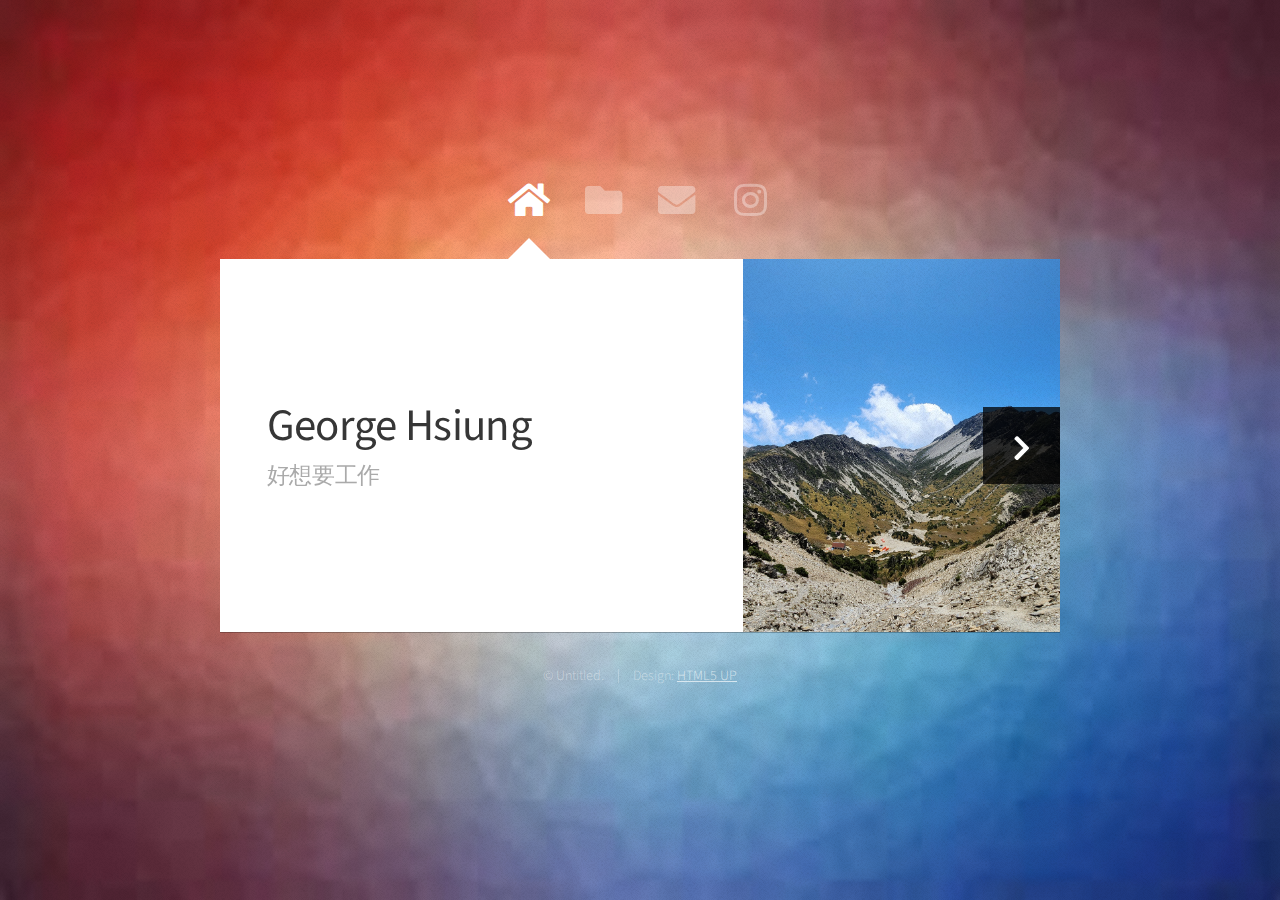
<file: portfolio-1/index.html>
<!DOCTYPE HTML>
<html>
	<head>
		<title>Fintech AI III - George</title>
		<meta charset="utf-8" />
		<meta name="viewport" content="width=device-width, initial-scale=1, user-scalable=no" />
		<link rel="stylesheet" href="assets/css/main.css" />
		<noscript><link rel="stylesheet" href="assets/css/noscript.css" /></noscript>
	</head>
	<body class="is-preload">

		<!-- Wrapper-->
			<div id="wrapper">

				<!-- Nav -->
					<nav id="nav">
						<a href="#" class="icon solid fa-home"><span>Home</span></a>
						<a href="#work" class="icon solid fa-folder"><span>Work</span></a>
						<a href="#contact" class="icon solid fa-envelope"><span>Contact</span></a>
						<a target="_blank" href="https://www.instagram.com/" class="icon brands fa-instagram"><span>Twitter</span></a>
					</nav>

				<!-- Main -->
					<div id="main">

						<!-- Me -->
							<article id="home" class="panel intro">
								<header>
									<h1>George Hsiung</h1>
									<p>好想要工作</p>
								</header>
								<a href="#work" class="jumplink pic">
									<span class="arrow icon solid fa-chevron-right"><span>See my work</span></span>
									<img src="images/me2.jpg" alt="" />
								</a>
							</article>

						<!-- Work -->
							<article id="work" class="panel">
								<header>
									<h2>作品集</h2>
								</header>
								<p>
									網站開發練習
								</p>
								<section>
									<div class="row">
										<div class="col-4 col-6-medium col-12-small">
											<a target="_blank" href="hello_html/index.html" class="image fit"><img src="images/hello_html.png" alt=""></a>
										</div>
										<div class="col-4 col-6-medium col-12-small">
											<a target="_blank" href="hello_css/index1.html" class="image fit"><img src="images/hello_css.png" alt=""></a>
										</div>
										<div class="col-4 col-6-medium col-12-small">
											<a target="_blank" href="box_model/index.html" class="image fit"><img src="images/box_model.png" alt=""></a>
										</div>
										<div class="col-4 col-6-medium col-12-small">
											<a target="_blank" href="chatting_css/" class="image fit"><img src="images/chat_css.png" alt=""></a>
										</div>
										<!-- <div class="col-4 col-6-medium col-12-small">
											<a href="#" class="image fit"><img src="images/pic04.jpg" alt=""></a>
										</div>
										<div class="col-4 col-6-medium col-12-small">
											<a href="#" class="image fit"><img src="images/pic05.jpg" alt=""></a>
										</div>
										<div class="col-4 col-6-medium col-12-small">
											<a href="#" class="image fit"><img src="images/pic06.jpg" alt=""></a>
										</div>
										<div class="col-4 col-6-medium col-12-small">
											<a href="#" class="image fit"><img src="images/pic07.jpg" alt=""></a>
										</div>
										<div class="col-4 col-6-medium col-12-small">
											<a href="#" class="image fit"><img src="images/pic08.jpg" alt=""></a>
										</div>
										<div class="col-4 col-6-medium col-12-small">
											<a href="#" class="image fit"><img src="images/pic09.jpg" alt=""></a>
										</div>
										<div class="col-4 col-6-medium col-12-small">
											<a href="#" class="image fit"><img src="images/pic10.jpg" alt=""></a>
										</div>
										<div class="col-4 col-6-medium col-12-small">
											<a href="#" class="image fit"><img src="images/pic11.jpg" alt=""></a>
										</div>
										<div class="col-4 col-6-medium col-12-small">
											<a href="#" class="image fit"><img src="images/pic12.jpg" alt=""></a>
										</div> -->
									</div>
								</section>
							</article>

						<!-- Contact -->
							<article id="contact" class="panel">
								<header>
									<h2>Contact Me</h2>
								</header>
								<form action="#" method="post">
									<div>
										<div class="row">
											<div class="col-6 col-12-medium">
												<input type="text" name="name" placeholder="Name" />
											</div>
											<div class="col-6 col-12-medium">
												<input type="text" name="email" placeholder="Email" />
											</div>
											<div class="col-12">
												<input type="text" name="subject" placeholder="Subject" />
											</div>
											<div class="col-12">
												<textarea name="message" placeholder="Message" rows="6"></textarea>
											</div>
											<div class="col-12">
												<input type="submit" value="Send Message" />
											</div>
										</div>
									</div>
								</form>
							</article>

					</div>

				<!-- Footer -->
					<div id="footer">
						<ul class="copyright">
							<li>&copy; Untitled.</li><li>Design: <a href="http://html5up.net">HTML5 UP</a></li>
						</ul>
					</div>

			</div>

		<!-- Scripts -->
			<script src="assets/js/jquery.min.js"></script>
			<script src="assets/js/browser.min.js"></script>
			<script src="assets/js/breakpoints.min.js"></script>
			<script src="assets/js/util.js"></script>
			<script src="assets/js/main.js"></script>

	</body>
</html>
</file>
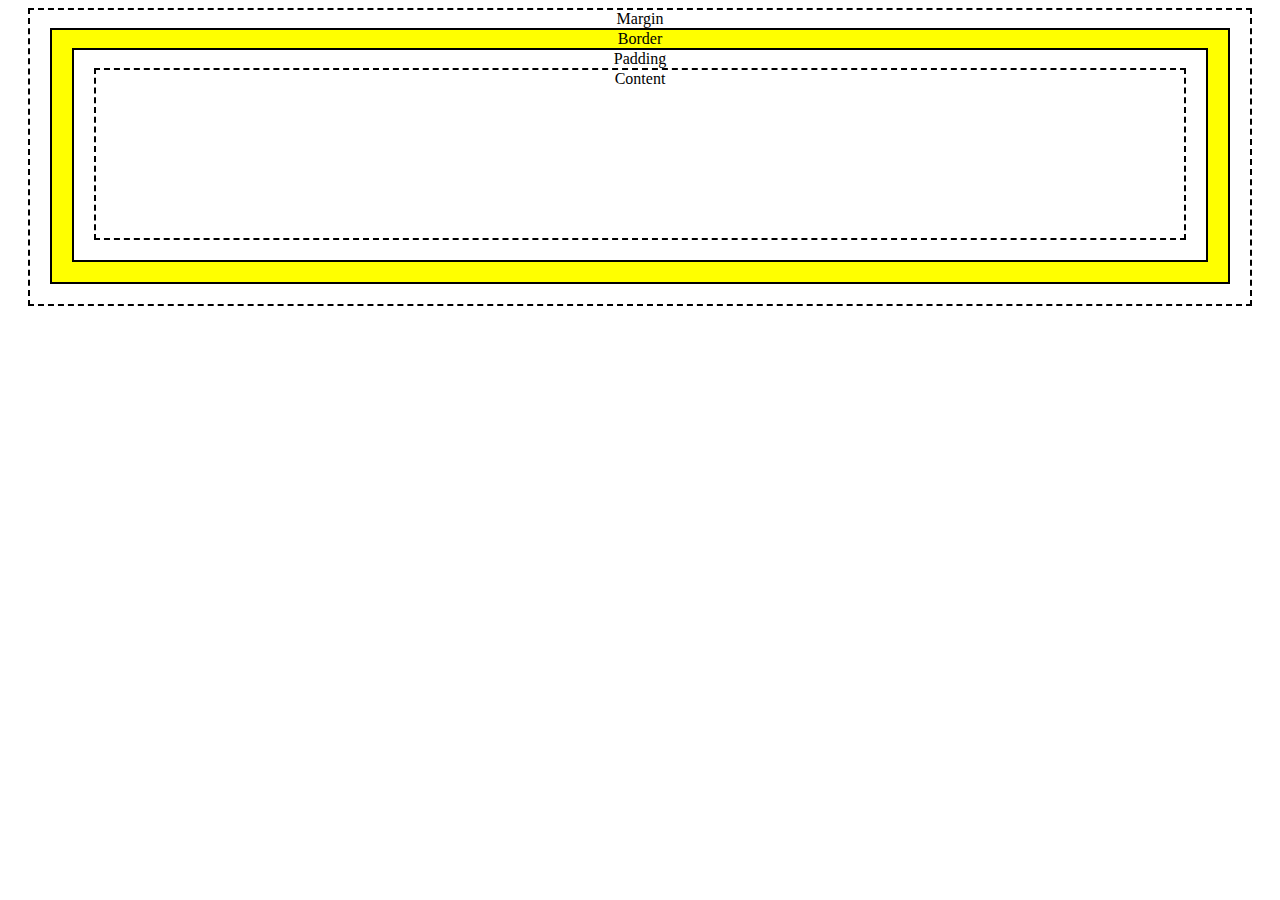
<file: portfolio-1/box_model/index.html>
<!DOCTYPE html>
<html>
    <head>
        <meta charset="utf-8">
        <title></title>
        <link rel="stylesheet" href="style2.css">
    </head>
    <body>
        <div class="box" id="BoxMargin"> Margin
            <div class="box" id="BoxBorder"> Border
                <div class="box" id="BoxPadding"> Padding
                    <div class="box" id="BoxContent"> Content </div>
                </div>
            </div>
        </div>
        <!-- <p class="BoxBorder">123</p> -->
    </body>
</html>
</file>
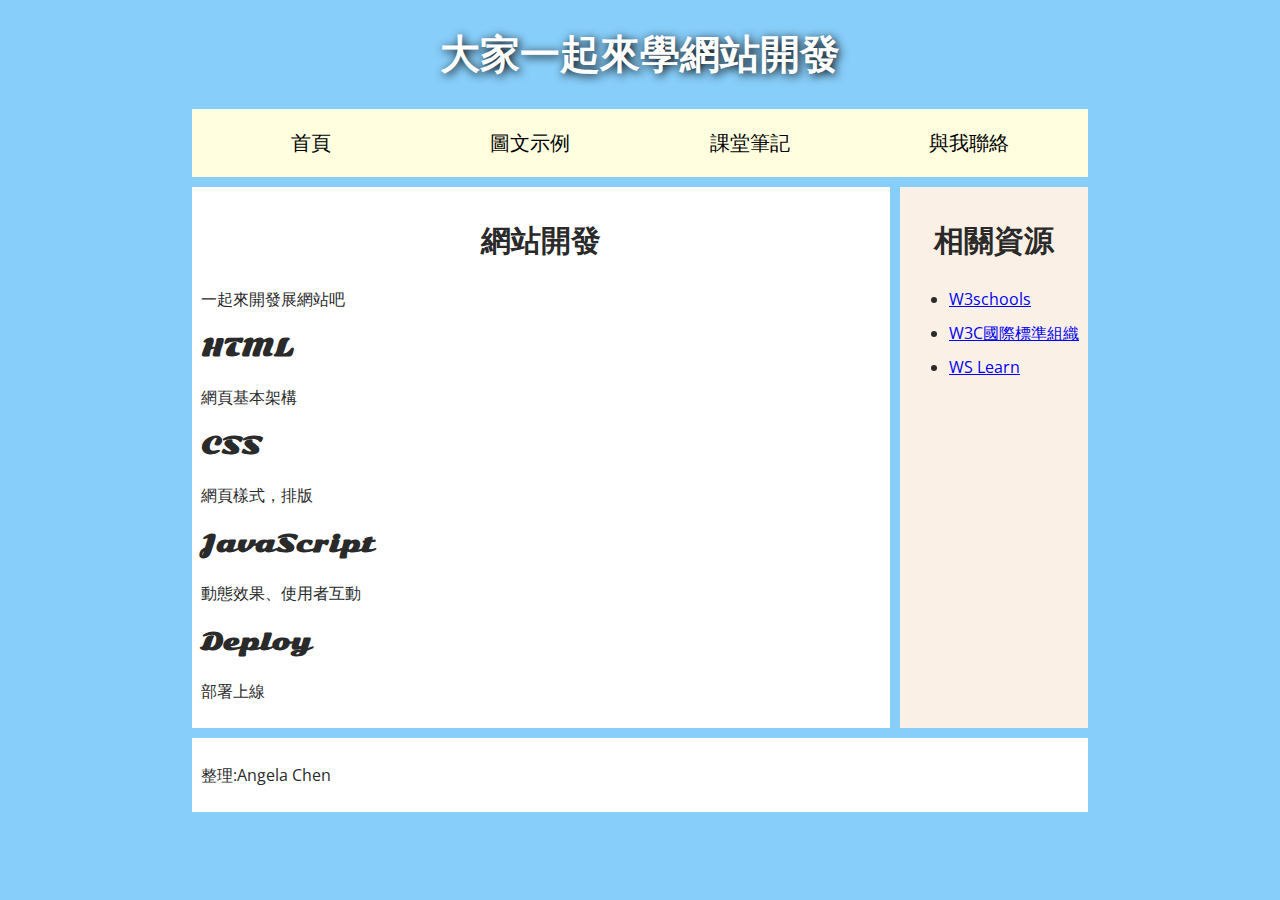
<file: portfolio-1/hello_html/index.html>
<!DOCTYPE html>
<html>
    <head>
        <meta charset="utf-8">
        <title>My web</title>
        <link href="https://fonts.googleapis.com/css?family=Open+Sans+Condensed:300|Sonsie+One " rel="stylesheet">
        <link href="style.css" rel="stylesheet">
    </head>
    <body>
        <header>
            <h1>大家一起來學網站開發</h1>
        </header>
        <nav>
            <ul>
                <li><a href = " # ">首頁</a></li>
                <li><a href = " images.html ">圖文示例</a></li>
                <li><a href = " # ">課堂筆記</a></li>
                <li><a href = " mailto:fg884562@gmail.com ">與我聯絡</a></li>
            </ul>
        </nav>
        <main>
            <article>
                <h2>網站開發</h2>
                <p>一起來開發展網站吧</p>
                <h3>HTML</h3>
                <p>網頁基本架構</p>
                <h3>CSS</h3>
                <p>網頁樣式，排版</p>
                <h3>JavaScript</h3>
                <p>動態效果、使用者互動</p>
                <h3>Deploy</h3>
                <p>部署上線</p>
            </article>
            <aside>
                <h2>相關資源</h2>
                <ul>
                    <li><a target="_blank" href = " https://www.w3schools.com/">W3schools</a></li>
                    <li><a target="_blank" href = " https://www.w3.org.tw/">W3C國際標準組織</a></li>
                    <li><a target="_blank" href = " https://docs.microsoft.com/learn/">WS Learn</a></li>
                </ul>
            </aside>
    </main>
    <footer>
        <p>整理:Angela Chen</p>
    </footer>
  
    </body>
</html>
</file>
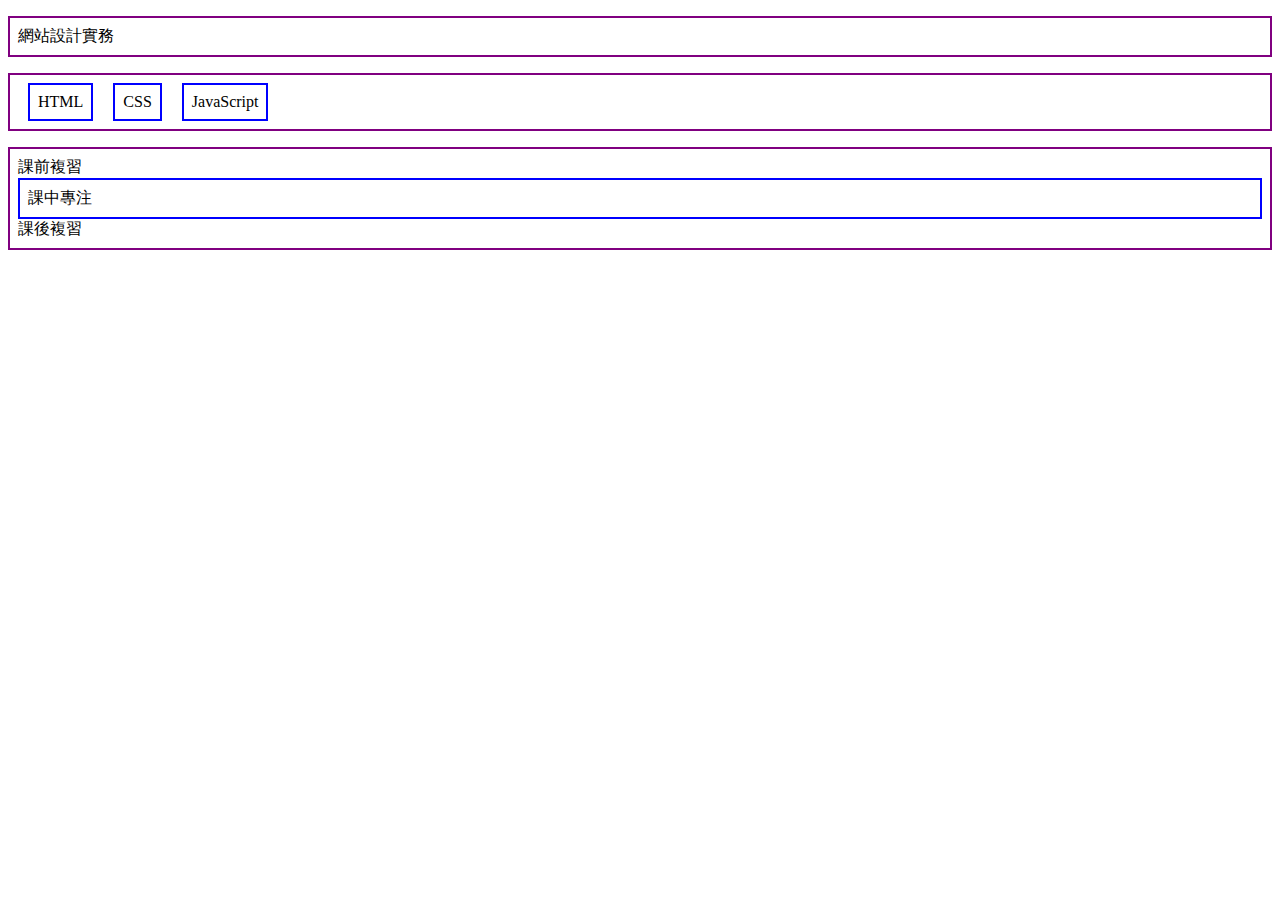
<file: portfolio-1/hello_css/index1.html>
<!DOCTYPE html>
<html>
    <head>
        <meta charset="utf-8">
        <title></title>
        <link rel="stylesheet" href="style1.css">
    </head>
    <body>
        <p>網站設計實務</p>
        <ul>
            <li>HTML</li>
            <li>CSS</li>
            <li>JavaScript</li>
        </ul>
        <p>課前複習<span class="block">課中專注</span>課後<span>複習</span></p>
    </body>
</html>
</file>
<file: portfolio-1/assets/css/noscript.css>
/* Wrapper */

	#wrapper {
		opacity: 1 !important;
	}

/* Nav */

	#nav a {
		opacity: 1.0;
	}

		#nav a:before, #nav a:after {
			display: none;
		}

		#nav a span {
			top: 0;
			opacity: 1.0;
		}

			#nav a span:after {
				display: none;
			}

/* Main */

	#main {
		background: none;
		box-shadow: none;
	}

		#main > .panel {
			background: #ffffff;
			margin-bottom: 2em;
		}

			#main > .panel:last-child {
				margin-bottom: 0;
			}
</file>
<file: portfolio-1/box_model/style2.css>
div.box{
    border: 2px solid black;
    margin: 20px;
    text-align: center;
    margin-top: 0px;
}

#BoxContent{
    padding-bottom: 150px;
    border: 2px dashed black;
}

#BoxBorder{
    background-color: yellow;
}

#BoxPadding{
    background-color: white;
}

#BoxMargin{
    border: 2px dashed black;
}
</file>
<file: portfolio-1/hello_html/style.css>
/* || General setup */

html, body {
    margin: 0;
    padding: 0;
  }
  
  html {
    font-size: 10px;
    background-color: lightskyblue;
  }
  
  body {
    width: 70%;
    margin: 0 auto;
  }
  
  /* || typography */
  
  h1, h2, h3 {
    font-family: 'Sonsie One', cursive;
    color: #2a2a2a;
  }
  
  p, input, li {
    font-family: 'Open Sans Condensed', sans-serif;
    color: #2a2a2a;
  }
  
  h1 {
    font-size: 4rem;
    text-align: center;
    color: white;
    text-shadow: 2px 2px 10px black;
  }
  
  h2 {
    font-size: 3rem;
    text-align: center;
  }
  
  h3 {
    font-size: 2.2rem;
  }
  
  p, li {
    font-size: 1.6rem;
    line-height: 1.5;
  }
  
  /* || header layout */
  
  nav, article, aside, footer {
    background-color: white;
    padding: 1%;
  }
  
  nav {
    height: 50px;
    background-color: lightyellow;
    display: flex;
    margin-bottom: 10px;
  }
  
  nav ul {
    padding: 0;
    list-style-type: none;
    flex: 2;
    display: flex;
  }
  
  nav li {
    display: inline;
    text-align: center;
    flex: 1;
  }
  
  nav a {
    display: inline-block;
    font-size: 2rem;
    text-transform: uppercase;
    text-decoration: none;
    color: black;
  }
  
  nav form {
    flex: 1;
    display: flex;
    align-items: center;
    height: 100%;
    padding: 0 2em;
  }
  
  input {
    font-size: 1.6rem;
    height: 32px;
  }
  
  input[type="search"] {
    flex: 3;
  }
  
  input[type="submit"] {
    flex: 1;
    margin-left: 1rem;
    background: #333;
    border: 0;
    color: white;
  }
  
  /* || main layout */
  
  main {
    display: flex;
  }
  
  article {
    flex: 4;
  }
  
  aside {
    flex: 1;
    margin-left: 10px;
    background-color: linen;
  }
  
  aside li {
    padding-bottom: 10px;
  }
  
  footer {
    margin-top: 10px;
  }

 img{
   width: 80%;
 }
</file>
<file: portfolio-1/hello_css/style1.css>
p, ul{
    border: 2px solid purple;
    padding: .5em;
}

.block, li{
    border: 2px solid blue;
    padding: .5em;
}

ul{
    display: flex;
    list-style: none;
}

li{
    margin: 0px 10px;
}

.block{
    display: block;
}
</file>
<file: portfolio-1/assets/css/main.css>
@import url("https://fonts.googleapis.com/css?family=Source+Sans+Pro:300,400,300italic,400italic");
@import url("fontawesome-all.min.css");

html, body, div, span, applet, object,
iframe, h1, h2, h3, h4, h5, h6, p, blockquote,
pre, a, abbr, acronym, address, big, cite,
code, del, dfn, em, img, ins, kbd, q, s, samp,
small, strike, strong, sub, sup, tt, var, b,
u, i, center, dl, dt, dd, ol, ul, li, fieldset,
form, label, legend, table, caption, tbody,
tfoot, thead, tr, th, td, article, aside,
canvas, details, embed, figure, figcaption,
footer, header, hgroup, menu, nav, output, ruby,
section, summary, time, mark, audio, video {
	margin: 0;
	padding: 0;
	border: 0;
	font-size: 100%;
	font: inherit;
	vertical-align: baseline;
	}

article, aside, details, figcaption, figure,
footer, header, hgroup, menu, nav, section {
	display: block;}

body {
	line-height: 1;
}

ol, ul {
	list-style: none;
}

blockquote, q {
	quotes: none;
}

	blockquote:before, blockquote:after, q:before, q:after {
		content: '';
		content: none;
	}

table {
	border-collapse: collapse;
	border-spacing: 0;
}

body {
	-webkit-text-size-adjust: none;
}

mark {
	background-color: transparent;
	color: inherit;
}

input::-moz-focus-inner {
	border: 0;
	padding: 0;
}

input, select, textarea {
	-moz-appearance: none;
	-webkit-appearance: none;
	-ms-appearance: none;
	appearance: none;
}

/* Row */

	.row {
		display: flex;
		flex-wrap: wrap;
		box-sizing: border-box;
		align-items: stretch;
	}

		.row > * {
			box-sizing: border-box;
		}

		.row.gtr-uniform > * > :last-child {
			margin-bottom: 0;
		}

		.row.aln-left {
			justify-content: flex-start;
		}

		.row.aln-center {
			justify-content: center;
		}

		.row.aln-right {
			justify-content: flex-end;
		}

		.row.aln-top {
			align-items: flex-start;
		}

		.row.aln-middle {
			align-items: center;
		}

		.row.aln-bottom {
			align-items: flex-end;
		}

		.row > .imp {
			order: -1;
		}

		.row > .col-1 {
			width: 8.33333%;
		}

		.row > .off-1 {
			margin-left: 8.33333%;
		}

		.row > .col-2 {
			width: 16.66667%;
		}

		.row > .off-2 {
			margin-left: 16.66667%;
		}

		.row > .col-3 {
			width: 25%;
		}

		.row > .off-3 {
			margin-left: 25%;
		}

		.row > .col-4 {
			width: 33.33333%;
		}

		.row > .off-4 {
			margin-left: 33.33333%;
		}

		.row > .col-5 {
			width: 41.66667%;
		}

		.row > .off-5 {
			margin-left: 41.66667%;
		}

		.row > .col-6 {
			width: 50%;
		}

		.row > .off-6 {
			margin-left: 50%;
		}

		.row > .col-7 {
			width: 58.33333%;
		}

		.row > .off-7 {
			margin-left: 58.33333%;
		}

		.row > .col-8 {
			width: 66.66667%;
		}

		.row > .off-8 {
			margin-left: 66.66667%;
		}

		.row > .col-9 {
			width: 75%;
		}

		.row > .off-9 {
			margin-left: 75%;
		}

		.row > .col-10 {
			width: 83.33333%;
		}

		.row > .off-10 {
			margin-left: 83.33333%;
		}

		.row > .col-11 {
			width: 91.66667%;
		}

		.row > .off-11 {
			margin-left: 91.66667%;
		}

		.row > .col-12 {
			width: 100%;
		}

		.row > .off-12 {
			margin-left: 100%;
		}

		.row.gtr-0 {
			margin-top: 0em;
			margin-left: 0em;
		}

			.row.gtr-0 > * {
				padding: 0em 0 0 0em;
			}

			.row.gtr-0.gtr-uniform {
				margin-top: 0em;
			}

				.row.gtr-0.gtr-uniform > * {
					padding-top: 0em;
				}

		.row.gtr-25 {
			margin-top: -0.3125em;
			margin-left: -0.3125em;
		}

			.row.gtr-25 > * {
				padding: 0.3125em 0 0 0.3125em;
			}

			.row.gtr-25.gtr-uniform {
				margin-top: -0.3125em;
			}

				.row.gtr-25.gtr-uniform > * {
					padding-top: 0.3125em;
				}

		.row.gtr-50 {
			margin-top: -0.625em;
			margin-left: -0.625em;
		}

			.row.gtr-50 > * {
				padding: 0.625em 0 0 0.625em;
			}

			.row.gtr-50.gtr-uniform {
				margin-top: -0.625em;
			}

				.row.gtr-50.gtr-uniform > * {
					padding-top: 0.625em;
				}

		.row {
			margin-top: -1.25em;
			margin-left: -1.25em;
		}

			.row > * {
				padding: 1.25em 0 0 1.25em;
			}

			.row.gtr-uniform {
				margin-top: -1.25em;
			}

				.row.gtr-uniform > * {
					padding-top: 1.25em;
				}

		.row.gtr-150 {
			margin-top: -1.875em;
			margin-left: -1.875em;
		}

			.row.gtr-150 > * {
				padding: 1.875em 0 0 1.875em;
			}

			.row.gtr-150.gtr-uniform {
				margin-top: -1.875em;
			}

				.row.gtr-150.gtr-uniform > * {
					padding-top: 1.875em;
				}

		.row.gtr-200 {
			margin-top: -2.5em;
			margin-left: -2.5em;
		}

			.row.gtr-200 > * {
				padding: 2.5em 0 0 2.5em;
			}

			.row.gtr-200.gtr-uniform {
				margin-top: -2.5em;
			}

				.row.gtr-200.gtr-uniform > * {
					padding-top: 2.5em;
				}

		@media screen and (max-width: 1680px) {

			.row {
				display: flex;
				flex-wrap: wrap;
				box-sizing: border-box;
				align-items: stretch;
			}

				.row > * {
					box-sizing: border-box;
				}

				.row.gtr-uniform > * > :last-child {
					margin-bottom: 0;
				}

				.row.aln-left {
					justify-content: flex-start;
				}

				.row.aln-center {
					justify-content: center;
				}

				.row.aln-right {
					justify-content: flex-end;
				}

				.row.aln-top {
					align-items: flex-start;
				}

				.row.aln-middle {
					align-items: center;
				}

				.row.aln-bottom {
					align-items: flex-end;
				}

				.row > .imp-xlarge {
					order: -1;
				}

				.row > .col-1-xlarge {
					width: 8.33333%;
				}

				.row > .off-1-xlarge {
					margin-left: 8.33333%;
				}

				.row > .col-2-xlarge {
					width: 16.66667%;
				}

				.row > .off-2-xlarge {
					margin-left: 16.66667%;
				}

				.row > .col-3-xlarge {
					width: 25%;
				}

				.row > .off-3-xlarge {
					margin-left: 25%;
				}

				.row > .col-4-xlarge {
					width: 33.33333%;
				}

				.row > .off-4-xlarge {
					margin-left: 33.33333%;
				}

				.row > .col-5-xlarge {
					width: 41.66667%;
				}

				.row > .off-5-xlarge {
					margin-left: 41.66667%;
				}

				.row > .col-6-xlarge {
					width: 50%;
				}

				.row > .off-6-xlarge {
					margin-left: 50%;
				}

				.row > .col-7-xlarge {
					width: 58.33333%;
				}

				.row > .off-7-xlarge {
					margin-left: 58.33333%;
				}

				.row > .col-8-xlarge {
					width: 66.66667%;
				}

				.row > .off-8-xlarge {
					margin-left: 66.66667%;
				}

				.row > .col-9-xlarge {
					width: 75%;
				}

				.row > .off-9-xlarge {
					margin-left: 75%;
				}

				.row > .col-10-xlarge {
					width: 83.33333%;
				}

				.row > .off-10-xlarge {
					margin-left: 83.33333%;
				}

				.row > .col-11-xlarge {
					width: 91.66667%;
				}

				.row > .off-11-xlarge {
					margin-left: 91.66667%;
				}

				.row > .col-12-xlarge {
					width: 100%;
				}

				.row > .off-12-xlarge {
					margin-left: 100%;
				}

				.row.gtr-0 {
					margin-top: 0em;
					margin-left: 0em;
				}

					.row.gtr-0 > * {
						padding: 0em 0 0 0em;
					}

					.row.gtr-0.gtr-uniform {
						margin-top: 0em;
					}

						.row.gtr-0.gtr-uniform > * {
							padding-top: 0em;
						}

				.row.gtr-25 {
					margin-top: -0.3125em;
					margin-left: -0.3125em;
				}

					.row.gtr-25 > * {
						padding: 0.3125em 0 0 0.3125em;
					}

					.row.gtr-25.gtr-uniform {
						margin-top: -0.3125em;
					}

						.row.gtr-25.gtr-uniform > * {
							padding-top: 0.3125em;
						}

				.row.gtr-50 {
					margin-top: -0.625em;
					margin-left: -0.625em;
				}

					.row.gtr-50 > * {
						padding: 0.625em 0 0 0.625em;
					}

					.row.gtr-50.gtr-uniform {
						margin-top: -0.625em;
					}

						.row.gtr-50.gtr-uniform > * {
							padding-top: 0.625em;
						}

				.row {
					margin-top: -1.25em;
					margin-left: -1.25em;
				}

					.row > * {
						padding: 1.25em 0 0 1.25em;
					}

					.row.gtr-uniform {
						margin-top: -1.25em;
					}

						.row.gtr-uniform > * {
							padding-top: 1.25em;
						}

				.row.gtr-150 {
					margin-top: -1.875em;
					margin-left: -1.875em;
				}

					.row.gtr-150 > * {
						padding: 1.875em 0 0 1.875em;
					}

					.row.gtr-150.gtr-uniform {
						margin-top: -1.875em;
					}

						.row.gtr-150.gtr-uniform > * {
							padding-top: 1.875em;
						}

				.row.gtr-200 {
					margin-top: -2.5em;
					margin-left: -2.5em;
				}

					.row.gtr-200 > * {
						padding: 2.5em 0 0 2.5em;
					}

					.row.gtr-200.gtr-uniform {
						margin-top: -2.5em;
					}

						.row.gtr-200.gtr-uniform > * {
							padding-top: 2.5em;
						}

		}

		@media screen and (max-width: 1280px) {

			.row {
				display: flex;
				flex-wrap: wrap;
				box-sizing: border-box;
				align-items: stretch;
			}

				.row > * {
					box-sizing: border-box;
				}

				.row.gtr-uniform > * > :last-child {
					margin-bottom: 0;
				}

				.row.aln-left {
					justify-content: flex-start;
				}

				.row.aln-center {
					justify-content: center;
				}

				.row.aln-right {
					justify-content: flex-end;
				}

				.row.aln-top {
					align-items: flex-start;
				}

				.row.aln-middle {
					align-items: center;
				}

				.row.aln-bottom {
					align-items: flex-end;
				}

				.row > .imp-large {
					order: -1;
				}

				.row > .col-1-large {
					width: 8.33333%;
				}

				.row > .off-1-large {
					margin-left: 8.33333%;
				}

				.row > .col-2-large {
					width: 16.66667%;
				}

				.row > .off-2-large {
					margin-left: 16.66667%;
				}

				.row > .col-3-large {
					width: 25%;
				}

				.row > .off-3-large {
					margin-left: 25%;
				}

				.row > .col-4-large {
					width: 33.33333%;
				}

				.row > .off-4-large {
					margin-left: 33.33333%;
				}

				.row > .col-5-large {
					width: 41.66667%;
				}

				.row > .off-5-large {
					margin-left: 41.66667%;
				}

				.row > .col-6-large {
					width: 50%;
				}

				.row > .off-6-large {
					margin-left: 50%;
				}

				.row > .col-7-large {
					width: 58.33333%;
				}

				.row > .off-7-large {
					margin-left: 58.33333%;
				}

				.row > .col-8-large {
					width: 66.66667%;
				}

				.row > .off-8-large {
					margin-left: 66.66667%;
				}

				.row > .col-9-large {
					width: 75%;
				}

				.row > .off-9-large {
					margin-left: 75%;
				}

				.row > .col-10-large {
					width: 83.33333%;
				}

				.row > .off-10-large {
					margin-left: 83.33333%;
				}

				.row > .col-11-large {
					width: 91.66667%;
				}

				.row > .off-11-large {
					margin-left: 91.66667%;
				}

				.row > .col-12-large {
					width: 100%;
				}

				.row > .off-12-large {
					margin-left: 100%;
				}

				.row.gtr-0 {
					margin-top: 0em;
					margin-left: 0em;
				}

					.row.gtr-0 > * {
						padding: 0em 0 0 0em;
					}

					.row.gtr-0.gtr-uniform {
						margin-top: 0em;
					}

						.row.gtr-0.gtr-uniform > * {
							padding-top: 0em;
						}

				.row.gtr-25 {
					margin-top: -0.3125em;
					margin-left: -0.3125em;
				}

					.row.gtr-25 > * {
						padding: 0.3125em 0 0 0.3125em;
					}

					.row.gtr-25.gtr-uniform {
						margin-top: -0.3125em;
					}

						.row.gtr-25.gtr-uniform > * {
							padding-top: 0.3125em;
						}

				.row.gtr-50 {
					margin-top: -0.625em;
					margin-left: -0.625em;
				}

					.row.gtr-50 > * {
						padding: 0.625em 0 0 0.625em;
					}

					.row.gtr-50.gtr-uniform {
						margin-top: -0.625em;
					}

						.row.gtr-50.gtr-uniform > * {
							padding-top: 0.625em;
						}

				.row {
					margin-top: -1.25em;
					margin-left: -1.25em;
				}

					.row > * {
						padding: 1.25em 0 0 1.25em;
					}

					.row.gtr-uniform {
						margin-top: -1.25em;
					}

						.row.gtr-uniform > * {
							padding-top: 1.25em;
						}

				.row.gtr-150 {
					margin-top: -1.875em;
					margin-left: -1.875em;
				}

					.row.gtr-150 > * {
						padding: 1.875em 0 0 1.875em;
					}

					.row.gtr-150.gtr-uniform {
						margin-top: -1.875em;
					}

						.row.gtr-150.gtr-uniform > * {
							padding-top: 1.875em;
						}

				.row.gtr-200 {
					margin-top: -2.5em;
					margin-left: -2.5em;
				}

					.row.gtr-200 > * {
						padding: 2.5em 0 0 2.5em;
					}

					.row.gtr-200.gtr-uniform {
						margin-top: -2.5em;
					}

						.row.gtr-200.gtr-uniform > * {
							padding-top: 2.5em;
						}

		}

		@media screen and (max-width: 980px) {

			.row {
				display: flex;
				flex-wrap: wrap;
				box-sizing: border-box;
				align-items: stretch;
			}

				.row > * {
					box-sizing: border-box;
				}

				.row.gtr-uniform > * > :last-child {
					margin-bottom: 0;
				}

				.row.aln-left {
					justify-content: flex-start;
				}

				.row.aln-center {
					justify-content: center;
				}

				.row.aln-right {
					justify-content: flex-end;
				}

				.row.aln-top {
					align-items: flex-start;
				}

				.row.aln-middle {
					align-items: center;
				}

				.row.aln-bottom {
					align-items: flex-end;
				}

				.row > .imp-medium {
					order: -1;
				}

				.row > .col-1-medium {
					width: 8.33333%;
				}

				.row > .off-1-medium {
					margin-left: 8.33333%;
				}

				.row > .col-2-medium {
					width: 16.66667%;
				}

				.row > .off-2-medium {
					margin-left: 16.66667%;
				}

				.row > .col-3-medium {
					width: 25%;
				}

				.row > .off-3-medium {
					margin-left: 25%;
				}

				.row > .col-4-medium {
					width: 33.33333%;
				}

				.row > .off-4-medium {
					margin-left: 33.33333%;
				}

				.row > .col-5-medium {
					width: 41.66667%;
				}

				.row > .off-5-medium {
					margin-left: 41.66667%;
				}

				.row > .col-6-medium {
					width: 50%;
				}

				.row > .off-6-medium {
					margin-left: 50%;
				}

				.row > .col-7-medium {
					width: 58.33333%;
				}

				.row > .off-7-medium {
					margin-left: 58.33333%;
				}

				.row > .col-8-medium {
					width: 66.66667%;
				}

				.row > .off-8-medium {
					margin-left: 66.66667%;
				}

				.row > .col-9-medium {
					width: 75%;
				}

				.row > .off-9-medium {
					margin-left: 75%;
				}

				.row > .col-10-medium {
					width: 83.33333%;
				}

				.row > .off-10-medium {
					margin-left: 83.33333%;
				}

				.row > .col-11-medium {
					width: 91.66667%;
				}

				.row > .off-11-medium {
					margin-left: 91.66667%;
				}

				.row > .col-12-medium {
					width: 100%;
				}

				.row > .off-12-medium {
					margin-left: 100%;
				}

				.row.gtr-0 {
					margin-top: 0em;
					margin-left: 0em;
				}

					.row.gtr-0 > * {
						padding: 0em 0 0 0em;
					}

					.row.gtr-0.gtr-uniform {
						margin-top: 0em;
					}

						.row.gtr-0.gtr-uniform > * {
							padding-top: 0em;
						}

				.row.gtr-25 {
					margin-top: -0.3125em;
					margin-left: -0.3125em;
				}

					.row.gtr-25 > * {
						padding: 0.3125em 0 0 0.3125em;
					}

					.row.gtr-25.gtr-uniform {
						margin-top: -0.3125em;
					}

						.row.gtr-25.gtr-uniform > * {
							padding-top: 0.3125em;
						}

				.row.gtr-50 {
					margin-top: -0.625em;
					margin-left: -0.625em;
				}

					.row.gtr-50 > * {
						padding: 0.625em 0 0 0.625em;
					}

					.row.gtr-50.gtr-uniform {
						margin-top: -0.625em;
					}

						.row.gtr-50.gtr-uniform > * {
							padding-top: 0.625em;
						}

				.row {
					margin-top: -1.25em;
					margin-left: -1.25em;
				}

					.row > * {
						padding: 1.25em 0 0 1.25em;
					}

					.row.gtr-uniform {
						margin-top: -1.25em;
					}

						.row.gtr-uniform > * {
							padding-top: 1.25em;
						}

				.row.gtr-150 {
					margin-top: -1.875em;
					margin-left: -1.875em;
				}

					.row.gtr-150 > * {
						padding: 1.875em 0 0 1.875em;
					}

					.row.gtr-150.gtr-uniform {
						margin-top: -1.875em;
					}

						.row.gtr-150.gtr-uniform > * {
							padding-top: 1.875em;
						}

				.row.gtr-200 {
					margin-top: -2.5em;
					margin-left: -2.5em;
				}

					.row.gtr-200 > * {
						padding: 2.5em 0 0 2.5em;
					}

					.row.gtr-200.gtr-uniform {
						margin-top: -2.5em;
					}

						.row.gtr-200.gtr-uniform > * {
							padding-top: 2.5em;
						}

		}

		@media screen and (max-width: 736px) {

			.row {
				display: flex;
				flex-wrap: wrap;
				box-sizing: border-box;
				align-items: stretch;
			}

				.row > * {
					box-sizing: border-box;
				}

				.row.gtr-uniform > * > :last-child {
					margin-bottom: 0;
				}

				.row.aln-left {
					justify-content: flex-start;
				}

				.row.aln-center {
					justify-content: center;
				}

				.row.aln-right {
					justify-content: flex-end;
				}

				.row.aln-top {
					align-items: flex-start;
				}

				.row.aln-middle {
					align-items: center;
				}

				.row.aln-bottom {
					align-items: flex-end;
				}

				.row > .imp-small {
					order: -1;
				}

				.row > .col-1-small {
					width: 8.33333%;
				}

				.row > .off-1-small {
					margin-left: 8.33333%;
				}

				.row > .col-2-small {
					width: 16.66667%;
				}

				.row > .off-2-small {
					margin-left: 16.66667%;
				}

				.row > .col-3-small {
					width: 25%;
				}

				.row > .off-3-small {
					margin-left: 25%;
				}

				.row > .col-4-small {
					width: 33.33333%;
				}

				.row > .off-4-small {
					margin-left: 33.33333%;
				}

				.row > .col-5-small {
					width: 41.66667%;
				}

				.row > .off-5-small {
					margin-left: 41.66667%;
				}

				.row > .col-6-small {
					width: 50%;
				}

				.row > .off-6-small {
					margin-left: 50%;
				}

				.row > .col-7-small {
					width: 58.33333%;
				}

				.row > .off-7-small {
					margin-left: 58.33333%;
				}

				.row > .col-8-small {
					width: 66.66667%;
				}

				.row > .off-8-small {
					margin-left: 66.66667%;
				}

				.row > .col-9-small {
					width: 75%;
				}

				.row > .off-9-small {
					margin-left: 75%;
				}

				.row > .col-10-small {
					width: 83.33333%;
				}

				.row > .off-10-small {
					margin-left: 83.33333%;
				}

				.row > .col-11-small {
					width: 91.66667%;
				}

				.row > .off-11-small {
					margin-left: 91.66667%;
				}

				.row > .col-12-small {
					width: 100%;
				}

				.row > .off-12-small {
					margin-left: 100%;
				}

				.row.gtr-0 {
					margin-top: 0em;
					margin-left: 0em;
				}

					.row.gtr-0 > * {
						padding: 0em 0 0 0em;
					}

					.row.gtr-0.gtr-uniform {
						margin-top: 0em;
					}

						.row.gtr-0.gtr-uniform > * {
							padding-top: 0em;
						}

				.row.gtr-25 {
					margin-top: -0.3125em;
					margin-left: -0.3125em;
				}

					.row.gtr-25 > * {
						padding: 0.3125em 0 0 0.3125em;
					}

					.row.gtr-25.gtr-uniform {
						margin-top: -0.3125em;
					}

						.row.gtr-25.gtr-uniform > * {
							padding-top: 0.3125em;
						}

				.row.gtr-50 {
					margin-top: -0.625em;
					margin-left: -0.625em;
				}

					.row.gtr-50 > * {
						padding: 0.625em 0 0 0.625em;
					}

					.row.gtr-50.gtr-uniform {
						margin-top: -0.625em;
					}

						.row.gtr-50.gtr-uniform > * {
							padding-top: 0.625em;
						}

				.row {
					margin-top: -1.25em;
					margin-left: -1.25em;
				}

					.row > * {
						padding: 1.25em 0 0 1.25em;
					}

					.row.gtr-uniform {
						margin-top: -1.25em;
					}

						.row.gtr-uniform > * {
							padding-top: 1.25em;
						}

				.row.gtr-150 {
					margin-top: -1.875em;
					margin-left: -1.875em;
				}

					.row.gtr-150 > * {
						padding: 1.875em 0 0 1.875em;
					}

					.row.gtr-150.gtr-uniform {
						margin-top: -1.875em;
					}

						.row.gtr-150.gtr-uniform > * {
							padding-top: 1.875em;
						}

				.row.gtr-200 {
					margin-top: -2.5em;
					margin-left: -2.5em;
				}

					.row.gtr-200 > * {
						padding: 2.5em 0 0 2.5em;
					}

					.row.gtr-200.gtr-uniform {
						margin-top: -2.5em;
					}

						.row.gtr-200.gtr-uniform > * {
							padding-top: 2.5em;
						}

		}

/* Basic */

	html {
		box-sizing: border-box;
	}

	*, *:before, *:after {
		box-sizing: inherit;
	}

	body {
		background-image: url("images/overlay.png"), url("images/bg2.jpg");
		background-repeat: repeat, no-repeat;
		background-size: auto, 100% 100%;
		background-attachment: fixed;
		overflow-y: scroll;
	}

		body.is-preload *, body.is-preload *:before, body.is-preload *:after {
			-moz-animation: none !important;
			-webkit-animation: none !important;
			-ms-animation: none !important;
			animation: none !important;
			-moz-transition: none !important;
			-webkit-transition: none !important;
			-ms-transition: none !important;
			transition: none !important;
		}

	body, input, textarea, select {
		font-family: 'Source Sans Pro', sans-serif;
		font-weight: 300;
		color: #777777;
		font-size: 20pt;
		line-height: 1.75em;
	}

		@media screen and (max-width: 1680px) {

			body, input, textarea, select {
				font-size: 15pt;
			}

		}

		@media screen and (max-width: 1280px) {

			body, input, textarea, select {
				font-size: 14pt;
			}

		}

		@media screen and (max-width: 736px) {

			body, input, textarea, select {
				font-size: 12pt;
			}

		}

		@media screen and (max-width: 360px) {

			body, input, textarea, select {
				font-size: 11pt;
			}

		}

	strong, b, h1, h2, h3, h4, h5, h6 {
		font-weight: 400;
		color: #363636;
	}

	h1 {
		font-size: 2.4em;
		letter-spacing: -0.015em;
	}

	h2 {
		font-size: 1.8em;
		letter-spacing: -0.015em;
	}

	h3, h4, h5, h6 {
		font-size: 1.25em;
		letter-spacing: -0.015em;
	}

	@media screen and (max-width: 736px) {

		h1 {
			font-size: 1.75em;
		}

		h2 {
			font-size: 1.375em;
		}

		h3, h4, h5, h6 {
			font-size: 1em;
		}

	}

	blockquote {
		border-left: solid 0.5em #ddd;
		padding: 1em 0 1em 2em;
		font-style: italic;
	}

	em, i {
		font-style: italic;
	}

	hr {
		border: 0;
		border-top: solid 1px #ddd;
		padding: 1.5em 0 0 0;
		margin: 1.75em 0 0 0;
	}

	sub {
		position: relative;
		top: 0.5em;
		font-size: 0.8em;
	}

	sup {
		position: relative;
		top: -0.5em;
		font-size: 0.8em;
	}

	br.clear {
		clear: both;
	}

	p, ul, ol, dl, table, blockquote, form {
		margin-bottom: 2em;
	}

/* Table */

	table {
		width: 100%;
	}

		table.default tbody tr {
			border-bottom: solid 1px #f4f4f4;
		}

		table.default td {
			padding: 0.5em 1em 0.5em 1em;
		}

		table.default th {
			text-align: left;
			font-weight: 400;
			padding: 0.5em 1em 0.5em 1em;
		}

		table.default thead {
			border-bottom: solid 2px #f4f4f4;
		}

/* Form */

	form label {
		display: block;
		font-weight: 400;
		color: #363636;
		margin: 0 0 1em 0;
	}

	form input[type="text"],
	form input[type="email"],
	form input[type="password"],
	form select,
	form textarea {
		-webkit-appearance: none;
		border: 0;
		background: #f4f4f4;
		padding: 0.75em;
		width: 100%;
		-moz-transition: background-color .25s ease-in-out;
		-webkit-transition: background-color .25s ease-in-out;
		-ms-transition: background-color .25s ease-in-out;
		transition: background-color .25s ease-in-out;
	}

		form input[type="text"]:focus,
		form input[type="email"]:focus,
		form input[type="password"]:focus,
		form select:focus,
		form textarea:focus {
			background: #f8f8f8;
		}

	form input[type="text"],
	form input[type="email"],
	form input[type="password"],
	form select {
		line-height: 1.35em;
	}

	form ::-webkit-input-placeholder {
		color: #999;
	}

	form :-moz-placeholder {
		color: #999;
	}

	form ::-moz-placeholder {
		color: #999;
	}

	form :-ms-input-placeholder {
		color: #999;
	}

/* Section/Article */

	section, article {
		margin-bottom: 3em;
	}

		section > :last-child, section:last-child, article > :last-child, article:last-child {
			margin-bottom: 0;
		}

	header {
		margin: 0 0 1.5em 0;
	}

		header > p {
			margin: 0.5em 0 0 0;
			color: #aaa;
		}

		@media screen and (max-width: 736px) {

			header {
				margin: 0 0 1em 0;
			}

		}

/* Image */

	.image {
		display: inline-block;
	}

		.image img {
			display: block;
			width: 100%;
		}

		.image.fit {
			display: block;
			width: 100%;
		}

		.image.featured {
			display: block;
			width: 100%;
			margin: 0 0 2em 0;
		}

		.image.left {
			float: left;
			margin: 0 2em 2em 0;
		}

		.image.centered {
			display: block;
			margin: 0 0 2em 0;
		}

			.image.centered img {
				margin: 0 auto;
				width: auto;
			}

/* Button */

	input[type="button"],
	input[type="submit"],
	input[type="reset"],
	button,
	.button {
		-moz-transition: background-color .25s ease-in-out;
		-webkit-transition: background-color .25s ease-in-out;
		-ms-transition: background-color .25s ease-in-out;
		transition: background-color .25s ease-in-out;
		-webkit-appearance: none;
		display: inline-block;
		background-color: #222222;
		color: #ffffff;
		border: 0;
		cursor: pointer;
		outline: 0;
		padding: 0.7em 1.5em 0.7em 1.5em;
	}

		input[type="button"]:hover,
		input[type="submit"]:hover,
		input[type="reset"]:hover,
		button:hover,
		.button:hover {
			background-color: #333333;
		}

		input[type="button"]:active,
		input[type="submit"]:active,
		input[type="reset"]:active,
		button:active,
		.button:active {
			background-color: #444444;
		}

		input[type="button"].alt,
		input[type="submit"].alt,
		input[type="reset"].alt,
		button.alt,
		.button.alt {
			background-color: #777777;
		}

			input[type="button"].alt:hover,
			input[type="submit"].alt:hover,
			input[type="reset"].alt:hover,
			button.alt:hover,
			.button.alt:hover {
				background-color: #888888;
			}

			input[type="button"].alt:active,
			input[type="submit"].alt:active,
			input[type="reset"].alt:active,
			button.alt:active,
			.button.alt:active {
				background-color: #999999;
			}

		input[type="button"].small,
		input[type="submit"].small,
		input[type="reset"].small,
		button.small,
		.button.small {
			font-size: 0.75em;
		}

		input[type="button"].large,
		input[type="submit"].large,
		input[type="reset"].large,
		button.large,
		.button.large {
			font-size: 1.25em;
			padding: 0.5em 1.25em 0.5em 1.25em;
		}

		input[type="button"].xlarge,
		input[type="submit"].xlarge,
		input[type="reset"].xlarge,
		button.xlarge,
		.button.xlarge {
			font-size: 1.5em;
			padding: 0.5em 1.25em 0.5em 1.25em;
		}

		@media screen and (max-width: 736px) {

			input[type="button"],
			input[type="submit"],
			input[type="reset"],
			button,
			.button {
				width: 100%;
			}

		}

/* List */

	ul {
		list-style: disc;
		padding-left: 1em;
	}

		ul li {
			padding-left: 0.5em;
		}

	ol {
		list-style: decimal;
		padding-left: 1.25em;
	}

		ol li {
			padding-left: 0.25em;
		}

/* Actions */

	ul.actions {
		list-style: none;
		padding-left: 0;
	}

		ul.actions li {
			display: inline-block;
			padding-left: 0;
			margin: 0 0 0 0.5em;
		}

			ul.actions li:first-child {
				margin-left: 0;
			}

		@media screen and (max-width: 736px) {

			ul.actions li {
				display: block;
				margin: 0.75em 0 0 0;
			}

				ul.actions li:first-child {
					margin-top: 0;
				}

		}

/* Icons */

	.icon {
		text-decoration: none;
		position: relative;
		text-decoration: none;
	}

		.icon:before {
			-moz-osx-font-smoothing: grayscale;
			-webkit-font-smoothing: antialiased;
			display: inline-block;
			font-style: normal;
			font-variant: normal;
			text-rendering: auto;
			line-height: 1;
			text-transform: none !important;
			font-family: 'Font Awesome 5 Free';
			font-weight: 400;
		}

		.icon.solid:before {
			font-weight: 900;
		}

		.icon.brands:before {
			font-family: 'Font Awesome 5 Brands';
		}

		.icon:before {
			line-height: inherit;
		}

		.icon > .label {
			display: none;
		}

/* Nav */

	#nav {
		text-align: center;
		height: 4.25em;
		cursor: default;
	}

		#nav a {
			position: relative;
			display: inline-block;
			color: #ffffff;
			width: 1em;
			height: 1em;
			line-height: 0.9em;
			font-size: 2.5em;
			margin: 0 0.25em 0 0.25em;
			opacity: 0.35;
			outline: 0;
			-moz-transition: opacity .25s ease-in-out;
			-webkit-transition: opacity .25s ease-in-out;
			-ms-transition: opacity .25s ease-in-out;
			transition: opacity .25s ease-in-out;
		}

			#nav a.icon:before {
				padding-right: 0;
			}

			#nav a:before {
				font-size: 0.8em;
			}

			#nav a:after {
				content: '';
				display: block;
				position: absolute;
				left: 50%;
				bottom: -0.75em;
				margin-left: -0.5em;
				border-bottom: solid 0em #ffffff;
				border-left: solid 0.5em transparent;
				border-right: solid 0.5em transparent;
				-moz-transition: border-bottom-width .25s ease-in-out;
				-webkit-transition: border-bottom-width .25s ease-in-out;
				-ms-transition: border-bottom-width .25s ease-in-out;
				transition: border-bottom-width .25s ease-in-out;
			}

			#nav a span {
				display: block;
				position: absolute;
				background: #222222;
				color: #ffffff;
				top: -2.75em;
				font-size: 0.3em;
				height: 2.25em;
				line-height: 2.25em;
				left: 50%;
				opacity: 0;
				-moz-transition: opacity .25s ease-in-out;
				-webkit-transition: opacity .25s ease-in-out;
				-ms-transition: opacity .25s ease-in-out;
				transition: opacity .25s ease-in-out;
				width: 5.5em;
				margin-left: -2.75em;
			}

				#nav a span:after {
					content: '';
					display: block;
					position: absolute;
					bottom: -0.4em;
					left: 50%;
					margin-left: -0.6em;
					border-top: solid 0.6em #222222;
					border-left: solid 0.6em transparent;
					border-right: solid 0.6em transparent;
				}

			#nav a:hover {
				opacity: 1.0;
			}

				#nav a:hover span {
					opacity: 1.0;
				}

			#nav a.active {
				opacity: 1.0;
			}

				#nav a.active:after {
					border-bottom-width: 0.5em;
				}

		@media screen and (max-width: 980px) {

			#nav a span {
				display: none;
			}

		}

/* Wrapper */

	#wrapper {
		width: 45em;
		margin: 0 auto;
		min-height: 100vh;
		max-width: 100%;
		padding: 4em 0;
		display: -moz-flex;
		display: -webkit-flex;
		display: -ms-flex;
		display: flex;
		-moz-flex-direction: column;
		-webkit-flex-direction: column;
		-ms-flex-direction: column;
		flex-direction: column;
		-moz-align-items: center;
		-webkit-align-items: center;
		-ms-align-items: center;
		align-items: center;
		-moz-justify-content: center;
		-webkit-justify-content: center;
		-ms-justify-content: center;
		justify-content: center;
		-moz-transition: opacity 1s ease-in-out;
		-webkit-transition: opacity 1s ease-in-out;
		-ms-transition: opacity 1s ease-in-out;
		transition: opacity 1s ease-in-out;
	}

		body.is-preload #wrapper {
			opacity: 0;
		}

		@media screen and (max-width: 1280px) {

			#wrapper {
				padding: 3em 0;
				max-width: calc(100% - 6em);
			}

		}

		@media screen and (max-width: 980px) {

			#wrapper {
				padding: 1.5em 0;
				max-width: calc(100% - 8em);
			}

		}

		@media screen and (max-width: 736px) {

			#wrapper {
				padding: 1em 0;
				max-width: calc(100% - 2em);
			}

		}

		@media screen and (max-width: 360px) {

			#wrapper {
				padding: 1em 0;
				max-width: 100%;
			}

		}

/* Main */

	#main {
		position: relative;
		overflow: hidden;
		width: 100%;
		background: #ffffff;
		box-shadow: 0px 1px 0px 0px rgba(0, 0, 0, 0.25);
		-moz-transition: min-height 0.5s ease-in-out, max-height 0.5s ease-in-out;
		-webkit-transition: min-height 0.5s ease-in-out, max-height 0.5s ease-in-out;
		-ms-transition: min-height 0.5s ease-in-out, max-height 0.5s ease-in-out;
		transition: min-height 0.5s ease-in-out, max-height 0.5s ease-in-out;
	}

		#main > .panel {
			-moz-transition: opacity 0.25s ease-in-out;
			-webkit-transition: opacity 0.25s ease-in-out;
			-ms-transition: opacity 0.25s ease-in-out;
			transition: opacity 0.25s ease-in-out;
			margin-bottom: 0;
			position: relative;
			padding: 3.5em 2.5em 2.5em 2.5em;
			width: 100%;
		}

			#main > .panel.inactive {
				opacity: 0;
			}

			@media screen and (max-width: 736px) {

				#main > .panel {
					padding: 2em 1.5em 1.5em 1.5em;
				}

			}

			#main > .panel.intro {
				padding: 0;
				height: 20em;
				display: -moz-flex;
				display: -webkit-flex;
				display: -ms-flex;
				display: flex;
				-moz-flex-direction: row;
				-webkit-flex-direction: row;
				-ms-flex-direction: row;
				flex-direction: row;
				-moz-align-items: center;
				-webkit-align-items: center;
				-ms-align-items: center;
				align-items: center;
			}

				#main > .panel.intro .pic {
					text-decoration: none;
					position: relative;
					-moz-flex-grow: 0;
					-webkit-flex-grow: 0;
					-ms-flex-grow: 0;
					flex-grow: 0;
					-moz-flex-shrink: 0;
					-webkit-flex-shrink: 0;
					-ms-flex-shrink: 0;
					flex-shrink: 0;
					width: 17em;
					height: 100%;
				}

					#main > .panel.intro .pic:before {
						content: '';
						position: absolute;
						top: 0;
						left: 0;
						background: url("images/overlay.png");
						width: 100%;
						height: 100%;
						z-index: 1;
					}

					#main > .panel.intro .pic img {
						position: relative;
						display: block;
						position: absolute;
						top: 0;
						left: 0;
						width: 100%;
						height: 100%;
						-moz-object-fit: cover;
						-webkit-object-fit: cover;
						-ms-object-fit: cover;
						object-fit: cover;
						-moz-object-position: center;
						-webkit-object-position: center;
						-ms-object-position: center;
						object-position: center;
					}

					#main > .panel.intro .pic .arrow {
						display: block;
						position: absolute;
						right: 0;
						top: 50%;
						margin-top: -1.375em;
						width: 2.75em;
						height: 2.75em;
						background: #000;
						background: rgba(0, 0, 0, 0.75);
						color: #ffffff;
						text-align: center;
						line-height: 2.75em;
						font-size: 1.5em;
						z-index: 1;
						-moz-transition: width .15s ease-in-out, padding-right .15s ease-in-out;
						-webkit-transition: width .15s ease-in-out, padding-right .15s ease-in-out;
						-ms-transition: width .15s ease-in-out, padding-right .15s ease-in-out;
						transition: width .15s ease-in-out, padding-right .15s ease-in-out;
					}

						#main > .panel.intro .pic .arrow:before {
							position: relative;
							padding-right: 0;
							top: 0.125em;
						}

						#main > .panel.intro .pic .arrow span {
							display: block;
							text-indent: -9999px;
						}

					#main > .panel.intro .pic:hover .arrow {
						width: 3em;
						padding-right: 0.25em;
					}

				#main > .panel.intro header {
					-moz-flex-grow: 1;
					-webkit-flex-grow: 1;
					-ms-flex-grow: 1;
					flex-grow: 1;
					-moz-flex-shrink: 1;
					-webkit-flex-shrink: 1;
					-ms-flex-shrink: 1;
					flex-shrink: 1;
					padding: 3.5em 2.5em;
					margin-bottom: 0;
					width: 100%;
				}

					#main > .panel.intro header h1 {
						line-height: 1.25em;
						margin-bottom: 0;
					}

					#main > .panel.intro header p {
						letter-spacing: -0.015em;
						font-size: 1.25em;
						margin: 0.25em 0 0 0;
					}

				@media screen and (max-width: 980px) {

					#main > .panel.intro {
						-moz-flex-direction: column;
						-webkit-flex-direction: column;
						-ms-flex-direction: column;
						flex-direction: column;
						height: auto;
					}

						#main > .panel.intro .pic {
							height: 25em;
							width: 100%;
						}

						#main > .panel.intro header {
							padding: 4em;
							text-align: center;
						}

				}

				@media screen and (max-width: 736px) {

					#main > .panel.intro .pic {
						height: 20em;
					}

					#main > .panel.intro header {
						padding: 2.75em 2em 2.5em 2em;
					}

						#main > .panel.intro header p {
							font-size: 1em;
							margin: 0.25em 0 0 0;
						}

				}

/* Footer */

	#footer {
		color: rgba(255, 255, 255, 0.45);
		text-align: center;
		padding: 2em 0 0 0;
		font-size: 0.75em;
	}

		#footer a {
			color: #ddd;
			color: rgba(255, 255, 255, 0.65);
			-moz-transition: color .25s ease-in-out;
			-webkit-transition: color .25s ease-in-out;
			-ms-transition: color .25s ease-in-out;
			transition: color .25s ease-in-out;
		}

			#footer a:hover {
				color: white;
			}

		#footer .copyright {
			list-style: none;
			padding-left: 0;
		}

			#footer .copyright li {
				display: inline-block;
				padding-left: 1em;
				margin-left: 1em;
				border-left: solid 1px rgba(255, 255, 255, 0.25);
				line-height: 1;
			}

				#footer .copyright li:first-child {
					padding-left: 0;
					margin-left: 0;
					border-left: 0;
				}

		@media screen and (max-width: 736px) {

			#footer .copyright li {
				padding-left: 0.5em;
				margin-left: 0.5em;
			}

		}
</file>
